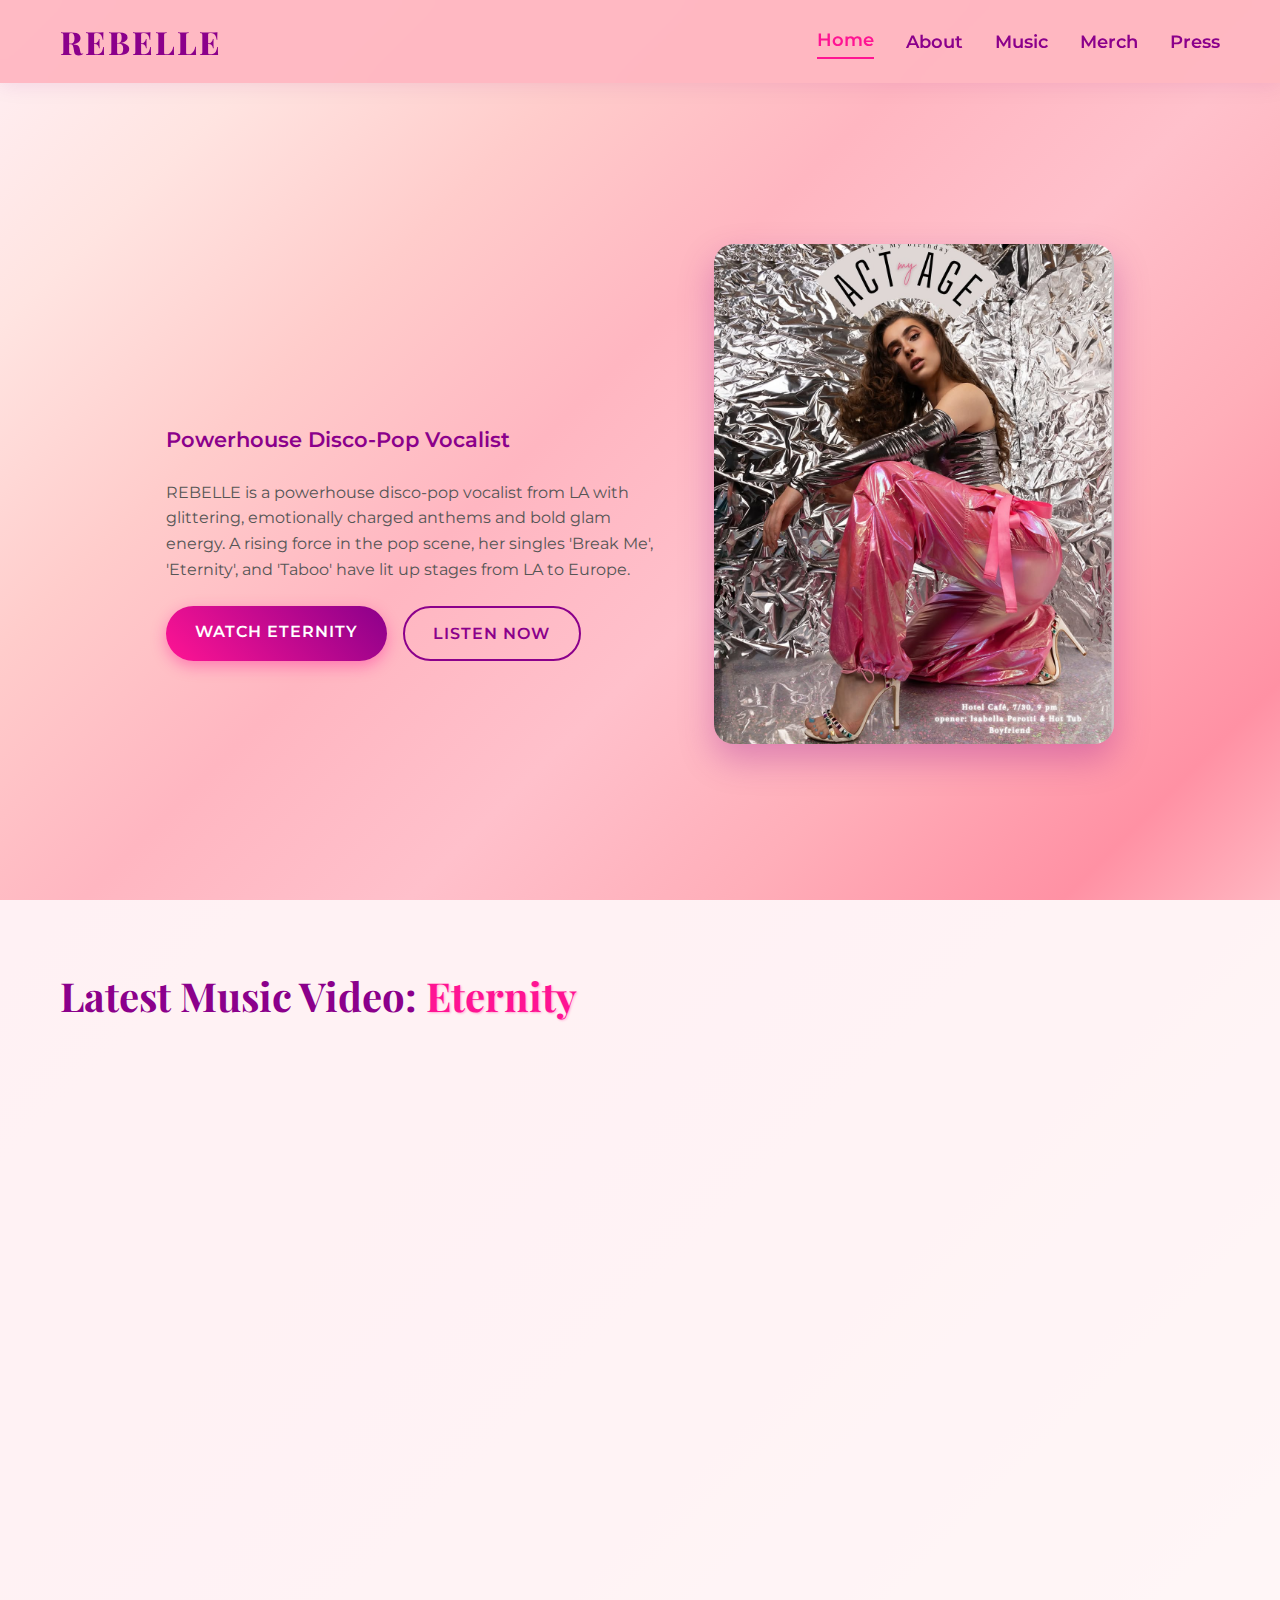
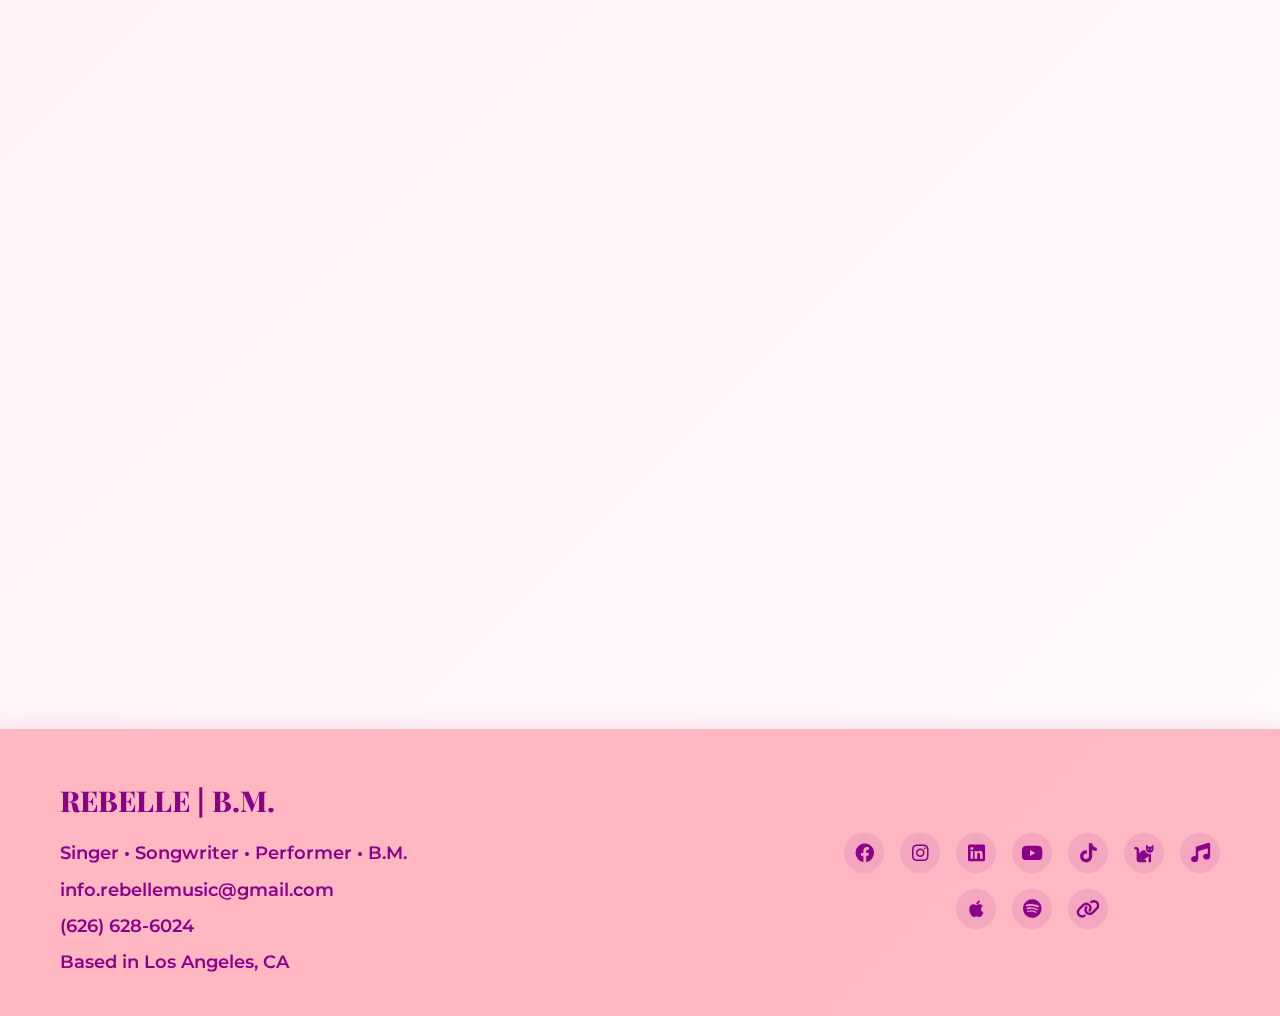
<file: index.html>
<!DOCTYPE html>
<html lang="en">
<head>
    <meta charset="UTF-8">
    <meta name="viewport" content="width=device-width, initial-scale=1.0">
    <title>REBELLE</title>
    <link rel="stylesheet" href="styles.css">
    <link href="https://fonts.googleapis.com/css2?family=Montserrat:wght@400;600;700;800&family=Playfair+Display:wght@400;700&display=swap" rel="stylesheet">
    <link rel="stylesheet" href="https://cdnjs.cloudflare.com/ajax/libs/font-awesome/6.0.0/css/all.min.css">
</head>
<body>
    <nav class="navbar">
        <div class="nav-container">
            <div class="nav-logo">
                <h1>REBELLE</h1>
            </div>
            <div class="nav-menu" id="nav-menu">
                <a href="index.html" class="nav-link active">Home</a>
                <a href="about.html" class="nav-link">About</a>
                <a href="music.html" class="nav-link">Music</a>
                <a href="merch.html" class="nav-link">Merch</a>
                <a href="press.html" class="nav-link">Press</a>
            </div>
            <div class="nav-toggle" id="nav-toggle">
                <span class="bar"></span>
                <span class="bar"></span>
                <span class="bar"></span>
            </div>
        </div>
    </nav>

    <main>
        <section class="hero">
            <div class="hero-container">
                <div class="hero-content">
                    <h1 class="hero-title">
                        <span class="typewriter-text" id="typewriter-text"></span>
                        <span class="typewriter-cursor"></span>
                    </h1>
                    <p class="hero-subtitle">Powerhouse Disco-Pop Vocalist</p>
                    <div class="hero-bio">
                        <p>REBELLE is a powerhouse disco-pop vocalist from LA with glittering, emotionally charged anthems and bold glam energy. A rising force in the pop scene, her singles 'Break Me', 'Eternity', and 'Taboo' have lit up stages from LA to Europe.</p>
                    </div>
                    <div class="hero-buttons">
                        <a href="#eternity-video" class="btn btn-primary">Watch Eternity</a>
                        <a href="music.html" class="btn btn-secondary">Listen Now</a>
                    </div>
                </div>
                <div class="hero-image-card">
                    <div class="image-card">
                        <img src="assets/rebelle.jpg" alt="REBELLE">
                    </div>
                </div>
            </div>
        </section>

        <section id="eternity-video" class="video-section">
            <div class="container">
                <h2>Latest Music Video: <span class="pink-text">Eternity</span></h2>
                <div class="video-container">
                    <iframe src="https://www.youtube.com/embed/XkzdAcKzI0I" frameborder="0" allowfullscreen></iframe>
                </div>
                <div class="video-credits">
                    <h3>Eternity Video Credits</h3>
                    <div class="credits-grid">
                        <div class="credits-section">
                            <h4>CAST</h4>
                            <p>Rebecca Posavec, Natasha Pineda, Diana Rosas, Cecilia Zhang</p>
                        </div>
                        <div class="credits-section">
                            <h4>CREW</h4>
                            <ul>
                                <li><strong>Director:</strong> Zenon Samuels</li>
                                <li><strong>Producers:</strong> Rebecca Posavec (Rebelle), Gualtiero Minelli (LUPO), Zenon Samuels</li>
                                <li><strong>Executive Producers:</strong> Rebecca Posavec, Gualtiero Minelli</li>
                                <li><strong>Cinematographer:</strong> Oliver Hales</li>
                                <li><strong>Stylist:</strong> Rebecca Posavec</li>
                                <li><strong>Assistant Stylists:</strong> Natasha Pineda, Diana Rosas, Cecilia Zhang</li>
                                <li><strong>Choreography:</strong> Rebecca Posavec, Natasha Pineda, Diana Rosas, Cecilia Zhang</li>
                                <li><strong>Photographer:</strong> Juan Fernando</li>
                                <li><strong>Premiere Date:</strong> 2024/03/13</li>
                            </ul>
                        </div>
                    </div>
                </div>
            </div>
        </section>
    </main>

    <footer class="footer">
        <div class="footer-content">
            <div class="footer-info">
                <h3>REBELLE | B.M.</h3>
                <p>Singer • Songwriter • Performer • B.M.</p>
                <p>info.rebellemusic@gmail.com</p>
                <p>(626) 628-6024</p>
                <p>Based in Los Angeles, CA</p>
            </div>
            <div class="footer-social">
                <a href="https://www.facebook.com/profile.php?id=100079553966899" target="_blank"><i class="fab fa-facebook"></i></a>
                <a href="https://www.instagram.com/rebelle_official_" target="_blank"><i class="fab fa-instagram"></i></a>
                <a href="https://www.linkedin.com/in/rebecca-posavec" target="_blank"><i class="fab fa-linkedin"></i></a>
                <a href="https://www.youtube.com/@Rebelle_official" target="_blank"><i class="fab fa-youtube"></i></a>
                <a href="https://www.tiktok.com/@rebelleofficial_" target="_blank"><i class="fab fa-tiktok"></i></a>
                <a href="https://thesocialcat.com/profile/rebellemusic" target="_blank"><i class="fas fa-cat"></i></a>
                <a href="https://api.soundsplore.com/app/1598/artist/1255" target="_blank"><i class="fas fa-music"></i></a>
                <a href="https://music.apple.com/us/artist/rebelle/1700253905" target="_blank"><i class="fab fa-apple"></i></a>
                <a href="https://open.spotify.com/artist/0zd05cxkyyEojQXvV1JFEA?si=Rptf9IfcQvmnMei1TCHs5Q" target="_blank"><i class="fab fa-spotify"></i></a>
                <a href="https://linktr.ee/rebelle_music" target="_blank"><i class="fas fa-link"></i></a>
            </div>
        </div>
    </footer>

    <script src="script.js"></script>
</body>
</html>
</file>
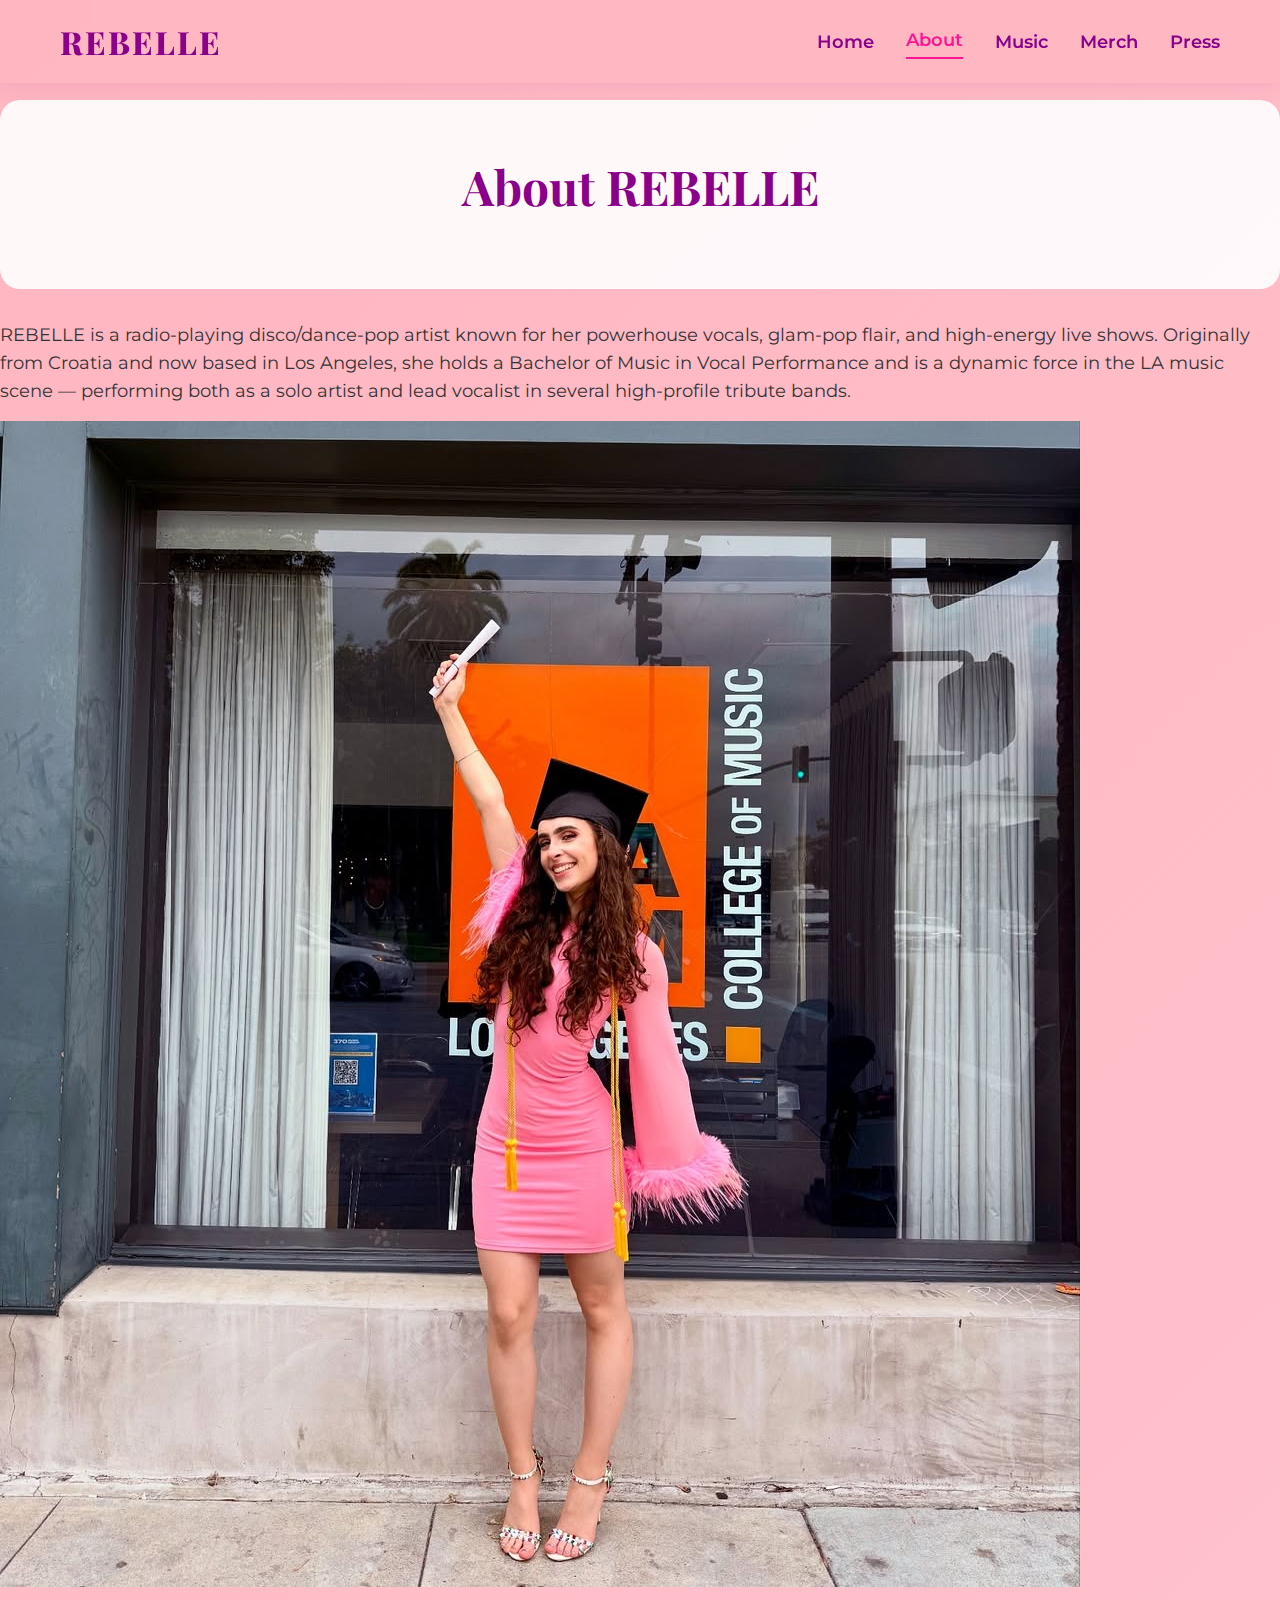
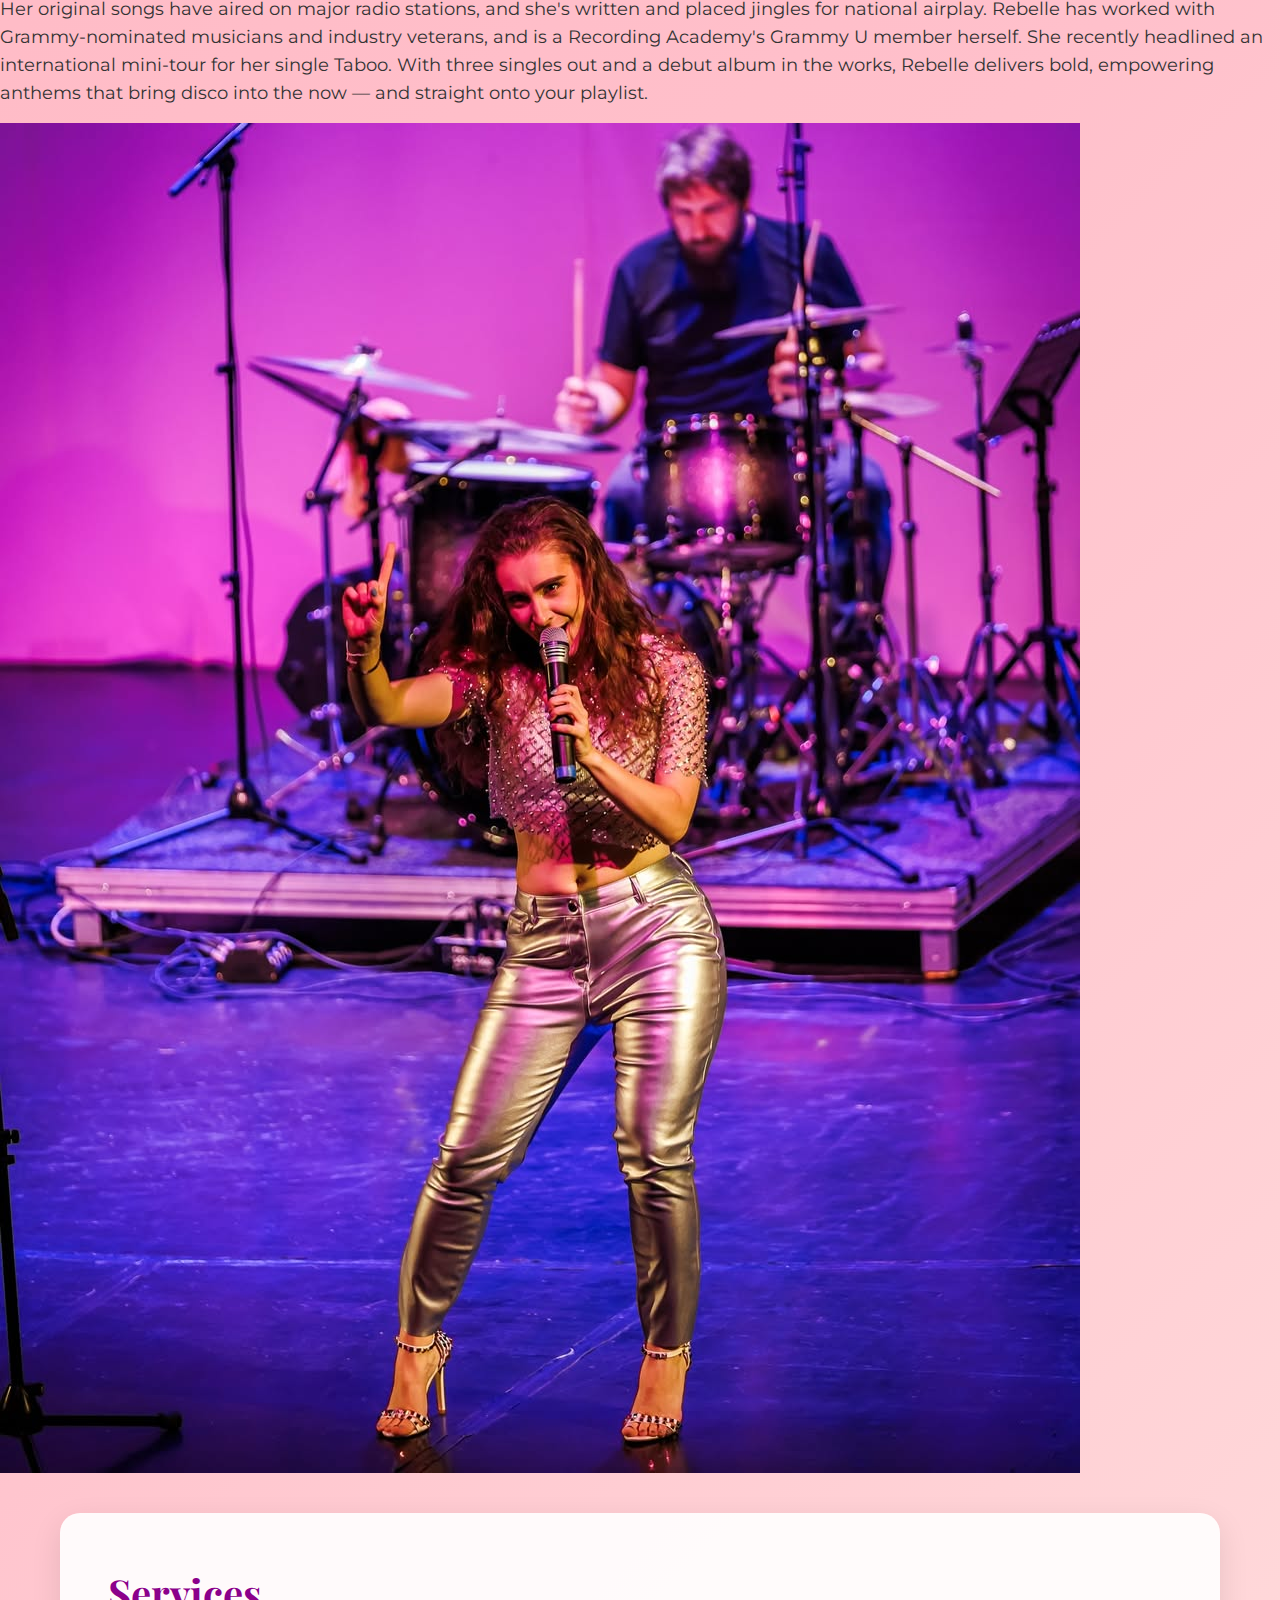
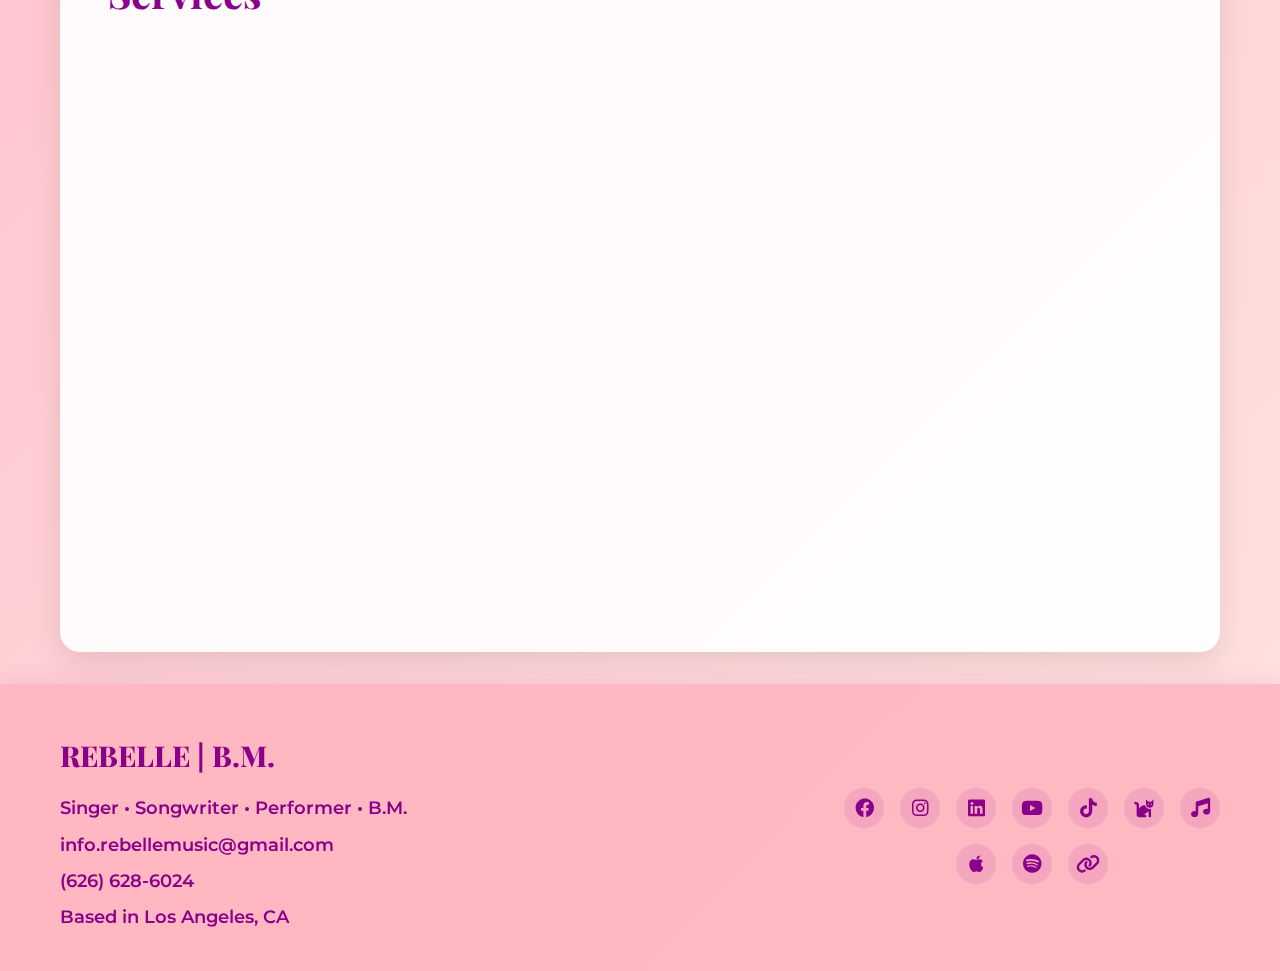
<file: about.html>
<!DOCTYPE html>
<html lang="en">
<head>
    <meta charset="UTF-8">
    <meta name="viewport" content="width=device-width, initial-scale=1.0">
    <title>REBELLE - About</title>
    <link rel="stylesheet" href="styles.css">
    <link href="https://fonts.googleapis.com/css2?family=Montserrat:wght@400;600;700;800&family=Playfair+Display:wght@400;700&display=swap" rel="stylesheet">
    <link rel="stylesheet" href="https://cdnjs.cloudflare.com/ajax/libs/font-awesome/6.0.0/css/all.min.css">
</head>
<body>
    <nav class="navbar">
        <div class="nav-container">
            <div class="nav-logo">
                <h1>REBELLE</h1>
            </div>
            <div class="nav-menu" id="nav-menu">
                <a href="index.html" class="nav-link">Home</a>
                <a href="about.html" class="nav-link active">About</a>
                <a href="music.html" class="nav-link">Music</a>
                <a href="merch.html" class="nav-link">Merch</a>
                <a href="press.html" class="nav-link">Press</a>
            </div>
            <div class="nav-toggle" id="nav-toggle">
                <span class="bar"></span>
                <span class="bar"></span>
                <span class="bar"></span>
            </div>
        </div>
    </nav>

    <main>
        <section class="about-hero">
            <div class="container">
                <h1>About REBELLE</h1>
            </div>
        </section>

            <section>
                <div class="about-card">
                    <div class="card-content">
                        <div class="card-text">
                            <p>REBELLE is a radio-playing disco/dance-pop artist known for her powerhouse vocals, glam-pop flair, and high-energy live shows. Originally from Croatia and now based in Los Angeles, she holds a Bachelor of Music in Vocal Performance and is a dynamic force in the LA music scene — performing both as a solo artist and lead vocalist in several high-profile tribute bands.</p>
                        </div>
                        <div class="card-image">
                            <img src="assets/about.jpg" alt="REBELLE graduate">
                        </div>
                    </div>
                </div>
                
                <div class="about-card">
                    <div class="card-content">
                        <div class="card-text">
                            <p>Her original songs have aired on major radio stations, and she's written and placed jingles for national airplay. Rebelle has worked with Grammy-nominated musicians and industry veterans, and is a Recording Academy's Grammy U member herself. She recently headlined an international mini-tour for her single Taboo. With three singles out and a debut album in the works, Rebelle delivers bold, empowering anthems that bring disco into the now — and straight onto your playlist.</p>
                        </div>
                        <div class="card-image">
                            <img src="assets/about1.jpg" alt="REBELLE performing">
                        </div>
                    </div>
                </div>
            </section>

        <section class="about-content">
            <div class="container">
                <div class="services">
                    <h2>Services</h2>
                    <div class="services-grid">
                        <div class="service-item">
                            <h3>Live Performance Booking</h3>
                            <ul>
                                <li>Solo artist shows and performances</li>
                                <li>Booking for tribute band performances (e.g., Johnny Cash tribute)</li>
                                <li>Private events, parties, corporate gigs, and festivals</li>
                            </ul>
                        </div>
                        <div class="service-item">
                            <h3>Songwriting & Composition</h3>
                            <ul>
                                <li>Custom music for artist, commercials, films, or short films</li>
                                <li>Co-writing collaborations</li>
                                <li>Jingle and commercial music writing</li>
                                <li>Demo vocal recordings for songwriters or producers</li>
                            </ul>
                        </div>
                        <div class="service-item">
                            <h3>Session Vocals</h3>
                            <ul>
                                <li>Classical, pop, commercial, background vocals</li>
                                <li>Studio session singing for recordings, jingles, commercials, films, and TV</li>
                                <li>Remote/session work with producers and songwriters</li>
                            </ul>
                        </div>
                        <div class="service-item">
                            <h3>Vocal Coaching / Singing Lessons</h3>
                        </div>
                        <div class="service-item">
                            <h3>Music Licensing & Sync</h3>
                        </div>
                        <div class="service-item">
                            <h3>Brand Partnerships</h3>
                        </div>
                    </div>
                </div>
            </div>
        </section>
    </main>

    <footer class="footer">
        <div class="footer-content">
            <div class="footer-info">
                <h3>REBELLE | B.M.</h3>
                <p>Singer • Songwriter • Performer • B.M.</p>
                <p>info.rebellemusic@gmail.com</p>
                <p>(626) 628-6024</p>
                <p>Based in Los Angeles, CA</p>
            </div>
            <div class="footer-social">
                <a href="https://www.facebook.com/profile.php?id=100079553966899" target="_blank"><i class="fab fa-facebook"></i></a>
                <a href="https://www.instagram.com/rebelle_official_" target="_blank"><i class="fab fa-instagram"></i></a>
                <a href="https://www.linkedin.com/in/rebecca-posavec" target="_blank"><i class="fab fa-linkedin"></i></a>
                <a href="https://www.youtube.com/@Rebelle_official" target="_blank"><i class="fab fa-youtube"></i></a>
                <a href="https://www.tiktok.com/@rebelleofficial_" target="_blank"><i class="fab fa-tiktok"></i></a>
                <a href="https://thesocialcat.com/profile/rebellemusic" target="_blank"><i class="fas fa-cat"></i></a>
                <a href="https://api.soundsplore.com/app/1598/artist/1255" target="_blank"><i class="fas fa-music"></i></a>
                <a href="https://music.apple.com/us/artist/rebelle/1700253905" target="_blank"><i class="fab fa-apple"></i></a>
                <a href="https://open.spotify.com/artist/0zd05cxkyyEojQXvV1JFEA?si=Rptf9IfcQvmnMei1TCHs5Q" target="_blank"><i class="fab fa-spotify"></i></a>
                <a href="https://linktr.ee/rebelle_music" target="_blank"><i class="fas fa-link"></i></a>
            </div>
        </div>
    </footer>

    <script src="script.js"></script>
</body>
</html>
</file>
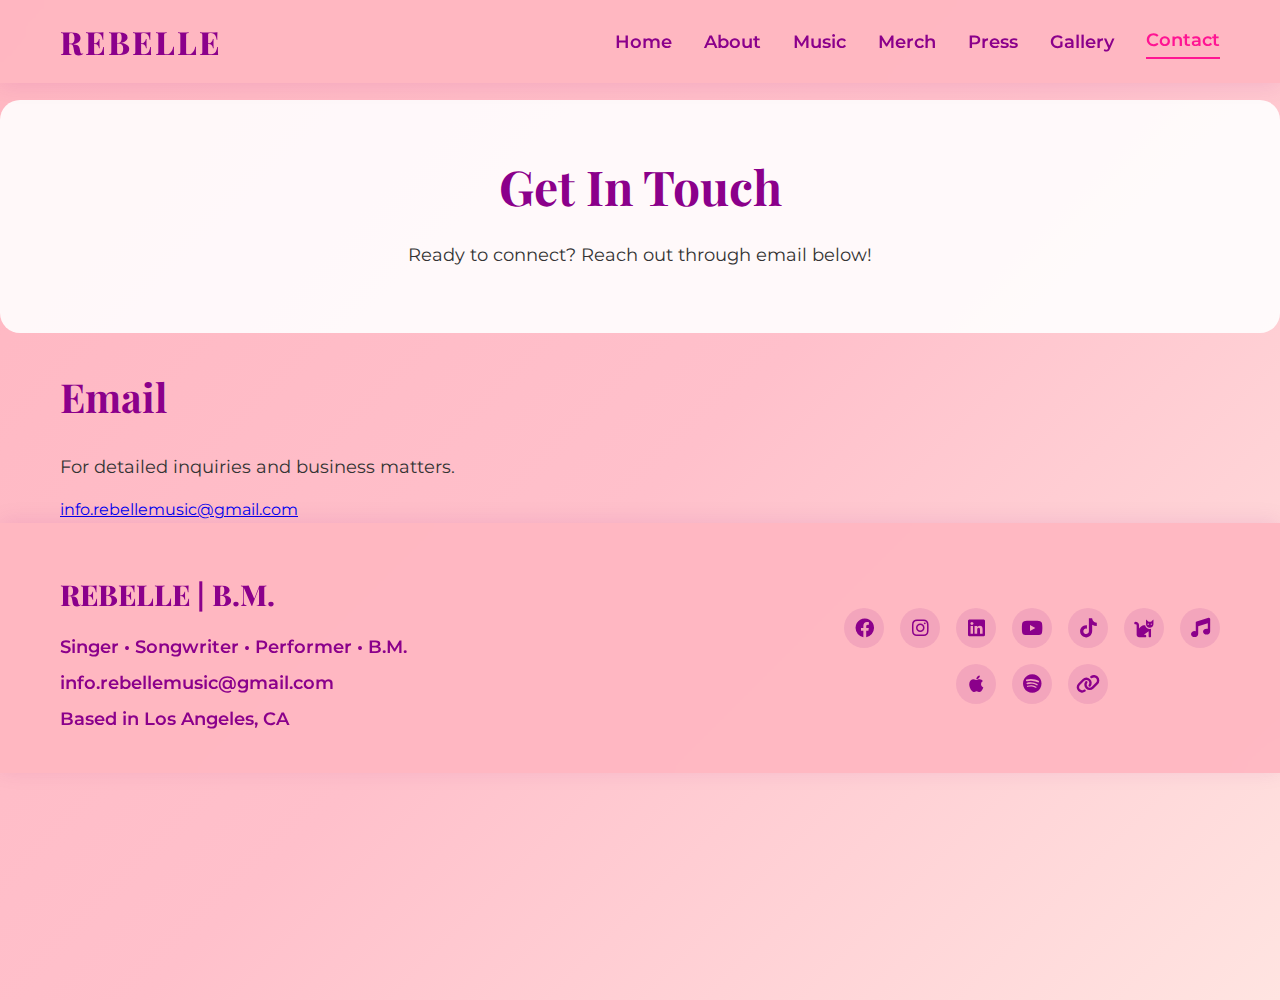
<file: contact.html>
<!DOCTYPE html>
<html lang="en">
<head>
    <meta charset="UTF-8">
    <meta name="viewport" content="width=device-width, initial-scale=1.0">
    <title>Contact - REBELLE</title>
    <link rel="stylesheet" href="styles.css">
    <link href="https://fonts.googleapis.com/css2?family=Montserrat:wght@400;600;700;800&family=Playfair+Display:wght@400;700&display=swap" rel="stylesheet">
    <link rel="stylesheet" href="https://cdnjs.cloudflare.com/ajax/libs/font-awesome/6.0.0/css/all.min.css">
</head>
<body>
    <nav class="navbar">
        <div class="nav-container">
            <div class="nav-logo">
                <h1>REBELLE</h1>
            </div>
            <div class="nav-menu" id="nav-menu">
                <a href="index.html" class="nav-link">Home</a>
                <a href="about.html" class="nav-link">About</a>
                <a href="music.html" class="nav-link">Music</a>
                <a href="merch.html" class="nav-link">Merch</a>
                <a href="press.html" class="nav-link">Press</a>
                <a href="gallery.html" class="nav-link">Gallery</a>
                <a href="contact.html" class="nav-link active">Contact</a>
            </div>
            <div class="nav-toggle" id="nav-toggle">
                <span class="bar"></span>
                <span class="bar"></span>
                <span class="bar"></span>
            </div>
        </div>
    </nav>

    <main>
        <section class="contact-hero">
            <div class="container">
                <h1>Get In Touch</h1>
                <p>Ready to connect? Reach out through email below!</p>
            </div>
        </section>

        <section class="contact-section">
            <div class="container">
                <div class="contact-info-centered">
                    <h2>Email</h2>
                    <p>For detailed inquiries and business matters.</p>
                    <div class="email-contact">
                        <a href="https://mail.google.com/mail/?view=cm&fs=1&to=info.rebellemusic@gmail.com&su=Inquiry&body=Hi%20Rebelle,%0A%0AI'm%20interested%20in%20your%20services%20and%20would%20like%20to%20know%20more%20about:" target="_blank" class="email-link">
                            info.rebellemusic@gmail.com
                        </a>
                    </div>
                </div>
            </div>
        </section>
    </main>

    <footer class="footer">
        <div class="footer-content">
            <div class="footer-info">
                <h3>REBELLE | B.M.</h3>
                <p>Singer • Songwriter • Performer • B.M.</p>
                <p>info.rebellemusic@gmail.com</p>
                <p>Based in Los Angeles, CA</p>
            </div>
            <div class="footer-social">
                <a href="https://www.facebook.com/profile.php?id=100079553966899" target="_blank"><i class="fab fa-facebook"></i></a>
                <a href="https://www.instagram.com/rebelle_official_" target="_blank"><i class="fab fa-instagram"></i></a>
                <a href="https://www.linkedin.com/in/rebecca-posavec" target="_blank"><i class="fab fa-linkedin"></i></a>
                <a href="https://www.youtube.com/@Rebelle_official" target="_blank"><i class="fab fa-youtube"></i></a>
                <a href="https://www.tiktok.com/@rebelleofficial_" target="_blank"><i class="fab fa-tiktok"></i></a>
                <a href="https://thesocialcat.com/profile/rebellemusic" target="_blank"><i class="fas fa-cat"></i></a>
                <a href="https://api.soundsplore.com/app/1598/artist/1255" target="_blank"><i class="fas fa-music"></i></a>
                <a href="https://music.apple.com/us/artist/rebelle/1700253905" target="_blank"><i class="fab fa-apple"></i></a>
                <a href="https://open.spotify.com/artist/0zd05cxkyyEojQXvV1JFEA?si=Rptf9IfcQvmnMei1TCHs5Q" target="_blank"><i class="fab fa-spotify"></i></a>
                <a href="https://linktr.ee/rebelle_music" target="_blank"><i class="fas fa-link"></i></a>
            </div>
        </div>
    </footer>

    <script src="script.js"></script>
</body>
</html>
</file>
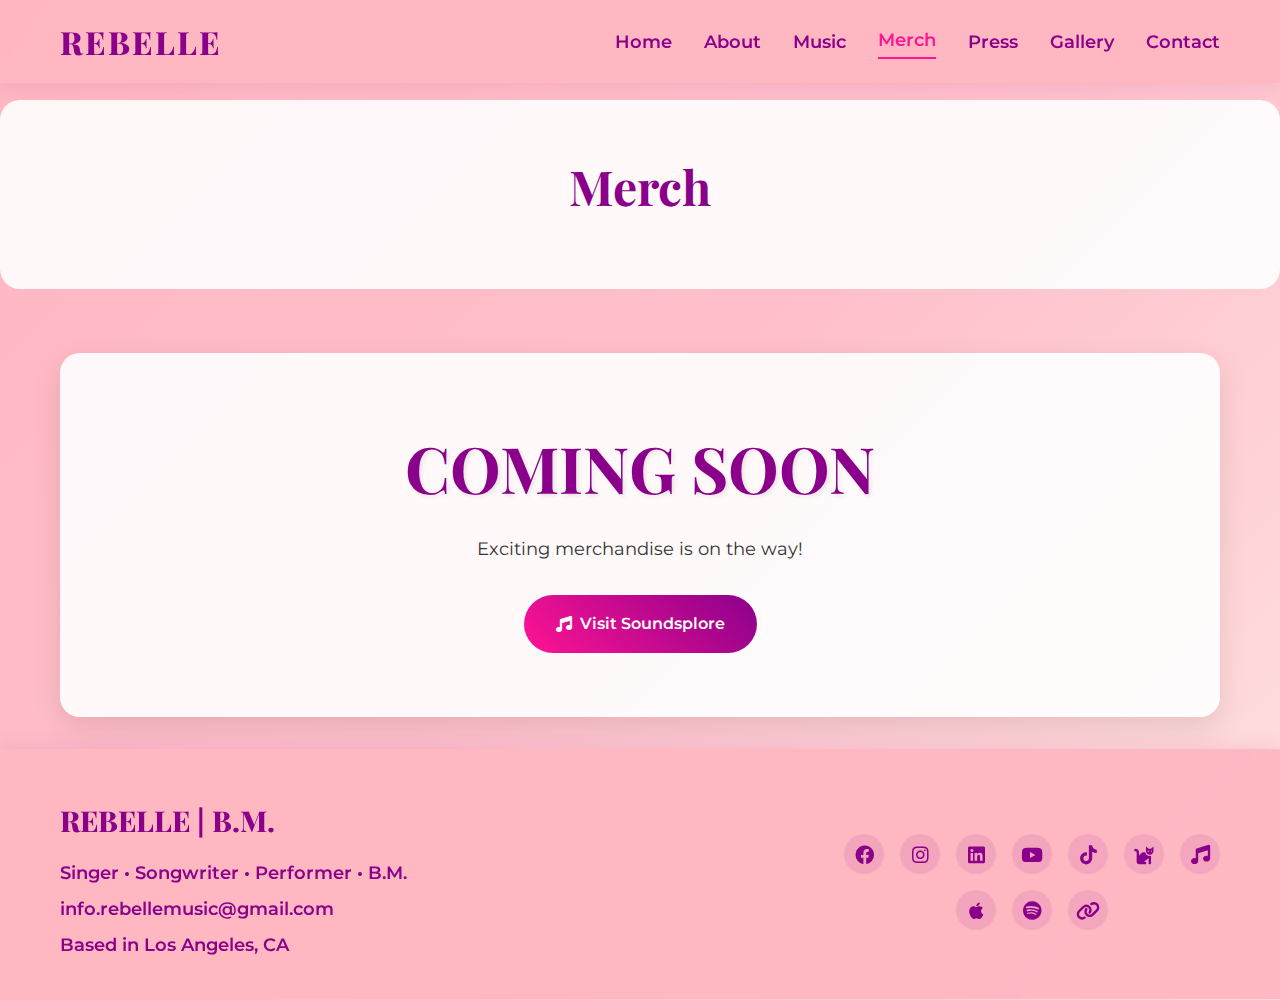
<file: merch.html>
<!DOCTYPE html>
<html lang="en">
<head>
    <meta charset="UTF-8">
    <meta name="viewport" content="width=device-width, initial-scale=1.0">
    <title>REBELLE - Merch</title>
    <link rel="stylesheet" href="styles.css">
    <link href="https://fonts.googleapis.com/css2?family=Montserrat:wght@400;600;700;800&family=Playfair+Display:wght@400;700&display=swap" rel="stylesheet">
    <link rel="stylesheet" href="https://cdnjs.cloudflare.com/ajax/libs/font-awesome/6.0.0/css/all.min.css">
</head>
<body>
    <nav class="navbar">
        <div class="nav-container">
            <div class="nav-logo">
                <h1>REBELLE</h1>
            </div>
            <div class="nav-menu" id="nav-menu">
                <a href="index.html" class="nav-link">Home</a>
                <a href="about.html" class="nav-link">About</a>
                <a href="music.html" class="nav-link">Music</a>
                <a href="merch.html" class="nav-link active">Merch</a>
                <a href="press.html" class="nav-link">Press</a>
                <a href="gallery.html" class="nav-link">Gallery</a>
                <a href="contact.html" class="nav-link">Contact</a>
            </div>
            <div class="nav-toggle" id="nav-toggle">
                <span class="bar"></span>
                <span class="bar"></span>
                <span class="bar"></span>
            </div>
        </div>
    </nav>

    <main>
        <section class="merch-hero">
            <div class="container">
                <h1>Merch</h1>
            </div>
        </section>

        <section class="merch-content">
            <div class="container">
                <div class="coming-soon">
                    <h2>COMING SOON</h2>
                    <p>Exciting merchandise is on the way!</p>
                    <div class="soundsplore-link">
                        <a href="https://api.soundsplore.com/app/1598/artist/1255" target="_blank" class="soundsplore-btn">
                            <i class="fas fa-music"></i>
                            Visit Soundsplore
                        </a>
                    </div>
                </div>
            </div>
        </section>
    </main>

    <footer class="footer">
        <div class="footer-content">
            <div class="footer-info">
                <h3>REBELLE | B.M.</h3>
                <p>Singer • Songwriter • Performer • B.M.</p>
                <p>info.rebellemusic@gmail.com</p>
                <p>Based in Los Angeles, CA</p>
            </div>
            <div class="footer-social">
                <a href="https://www.facebook.com/profile.php?id=100079553966899" target="_blank"><i class="fab fa-facebook"></i></a>
                <a href="https://www.instagram.com/rebelle_official_" target="_blank"><i class="fab fa-instagram"></i></a>
                <a href="https://www.linkedin.com/in/rebecca-posavec" target="_blank"><i class="fab fa-linkedin"></i></a>
                <a href="https://www.youtube.com/@Rebelle_official" target="_blank"><i class="fab fa-youtube"></i></a>
                <a href="https://www.tiktok.com/@rebelleofficial_" target="_blank"><i class="fab fa-tiktok"></i></a>
                <a href="https://thesocialcat.com/profile/rebellemusic" target="_blank"><i class="fas fa-cat"></i></a>
                <a href="https://api.soundsplore.com/app/1598/artist/1255" target="_blank"><i class="fas fa-music"></i></a>
                <a href="https://music.apple.com/us/artist/rebelle/1700253905" target="_blank"><i class="fab fa-apple"></i></a>
                <a href="https://open.spotify.com/artist/0zd05cxkyyEojQXvV1JFEA?si=Rptf9IfcQvmnMei1TCHs5Q" target="_blank"><i class="fab fa-spotify"></i></a>
                <a href="https://linktr.ee/rebelle_music" target="_blank"><i class="fas fa-link"></i></a>
            </div>
        </div>
    </footer>

    <script src="script.js"></script>
</body>
</html>
</file>
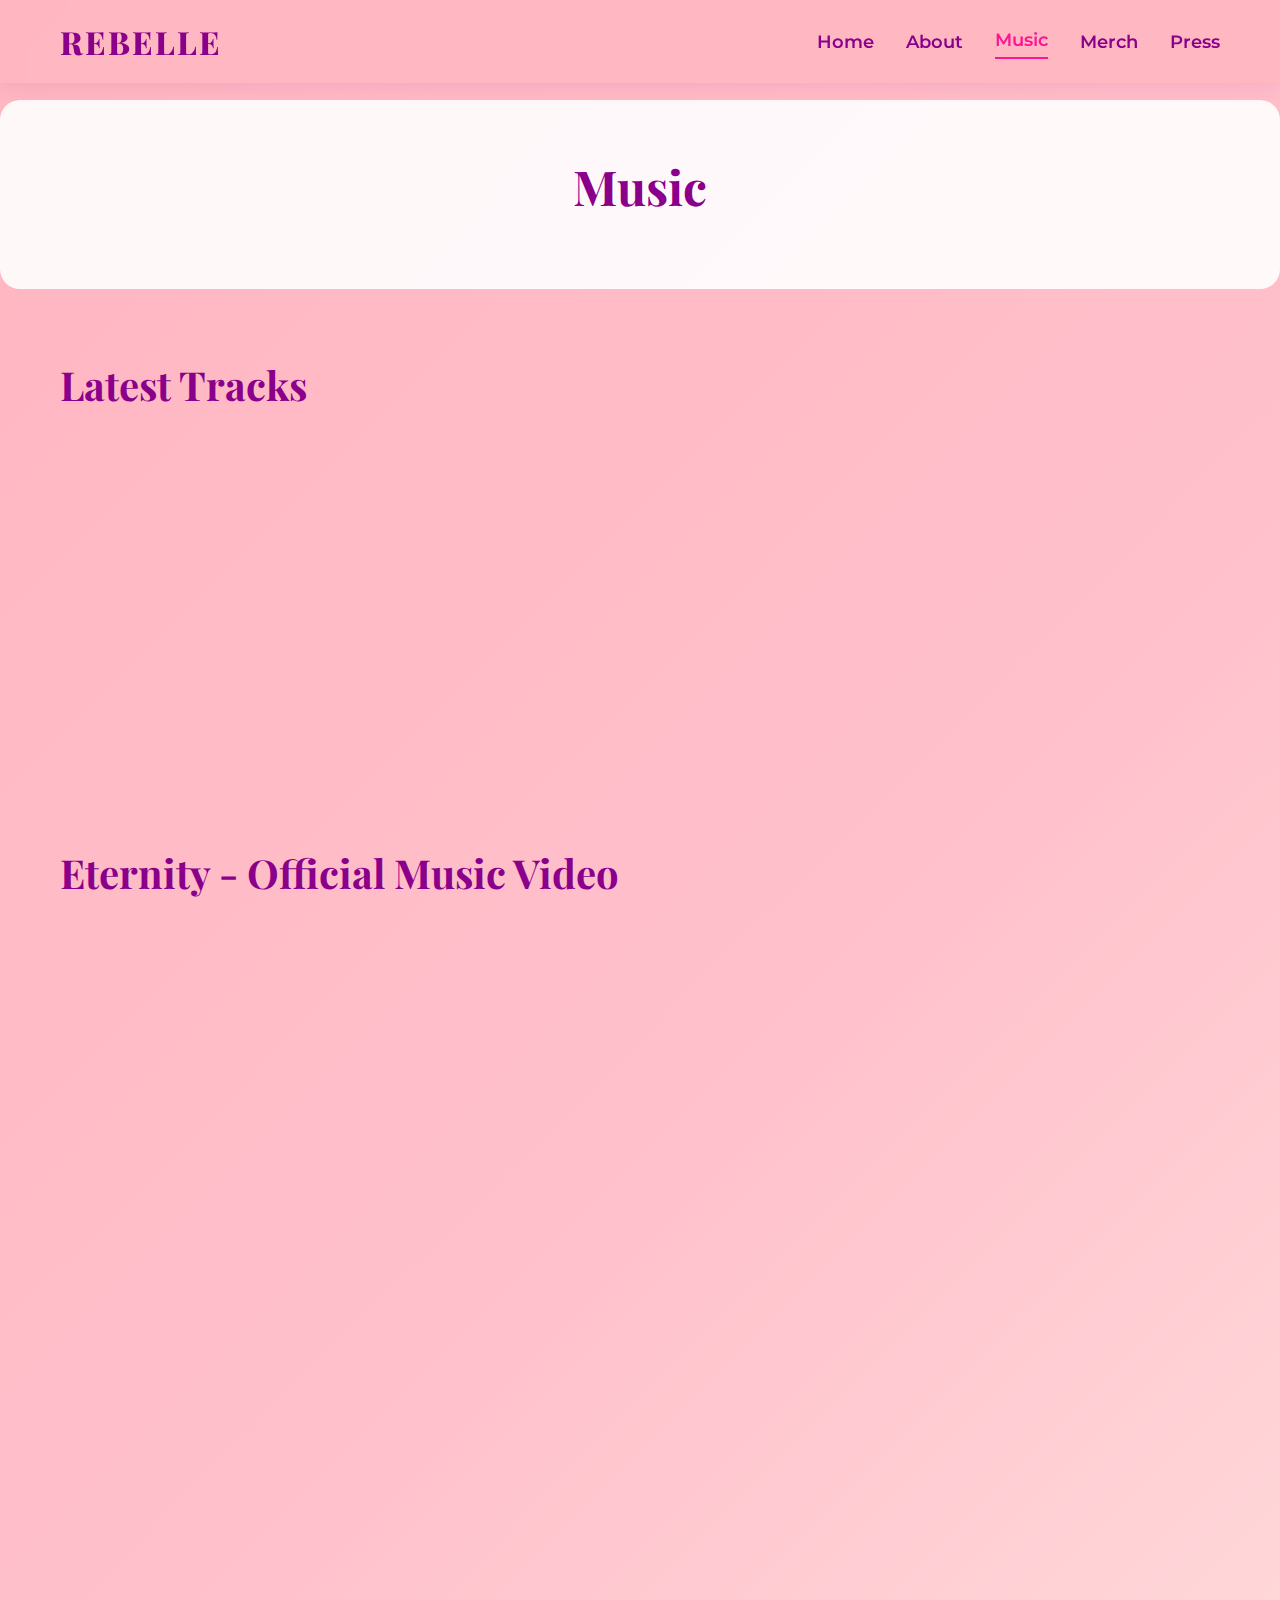
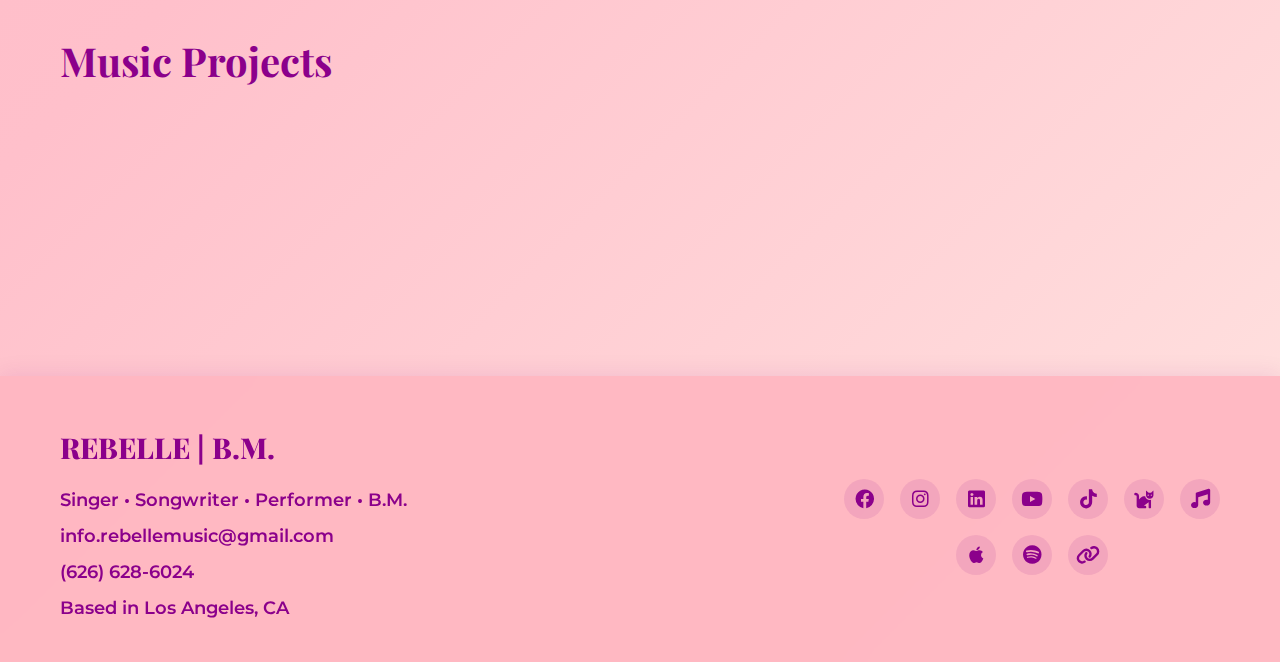
<file: music.html>
<!DOCTYPE html>
<html lang="en">
<head>
    <meta charset="UTF-8">
    <meta name="viewport" content="width=device-width, initial-scale=1.0">
    <title>REBELLE - Music</title>
    <link rel="stylesheet" href="styles.css">
    <link href="https://fonts.googleapis.com/css2?family=Montserrat:wght@400;600;700;800&family=Playfair+Display:wght@400;700&display=swap" rel="stylesheet">
    <link rel="stylesheet" href="https://cdnjs.cloudflare.com/ajax/libs/font-awesome/6.0.0/css/all.min.css">
</head>
<body>
    <nav class="navbar">
        <div class="nav-container">
            <div class="nav-logo">
                <h1>REBELLE</h1>
            </div>
            <div class="nav-menu" id="nav-menu">
                <a href="index.html" class="nav-link">Home</a>
                <a href="about.html" class="nav-link">About</a>
                <a href="music.html" class="nav-link active">Music</a>
                <a href="merch.html" class="nav-link">Merch</a>
                <a href="press.html" class="nav-link">Press</a>
            </div>
            <div class="nav-toggle" id="nav-toggle">
                <span class="bar"></span>
                <span class="bar"></span>
                <span class="bar"></span>
            </div>
        </div>
    </nav>

    <main>
        <section class="music-hero">
            <div class="container">
                <h1>Music</h1>
            </div>
        </section>

        <section class="music-content">
            <div class="container">
                <div class="spotify-tracks">
                    <h2>Latest Tracks</h2>
                    <div class="tracks-grid">
                        <iframe src="https://open.spotify.com/embed/track/24RmZgniVAxzsEW8hcUCJj" width="100%" height="352" frameborder="0" allowtransparency="true" allow="encrypted-media"></iframe>
                        <iframe src="https://open.spotify.com/embed/track/6IJVWZcIu3xKahPctqJQpp" width="100%" height="352" frameborder="0" allowtransparency="true" allow="encrypted-media"></iframe>
                        <iframe src="https://open.spotify.com/embed/track/0Df2IbMkK52WbUr2GXqm1r" width="100%" height="352" frameborder="0" allowtransparency="true" allow="encrypted-media"></iframe>
                    </div>
                </div>

                <div class="music-video">
                    <h2>Eternity - Official Music Video</h2>
                    <div class="video-container">
                        <iframe src="https://www.youtube.com/embed/XkzdAcKzI0I" frameborder="0" allowfullscreen></iframe>
                    </div>
                </div>

                <div class="music-projects">
                    <h2>Music Projects</h2>
                    <div class="projects-list">
                        <div class="project-item">
                            <h3>Sync Placement</h3>
                            <p>"Don't Lie to Me" for short film "Almost Famous"</p>
                        </div>
                        <div class="project-item">
                            <h3>Co-songwriter</h3>
                            <p>LUPO's "TWNMAR" and "FullMetal"</p>
                        </div>
                        <div class="project-item">
                            <h3>Jingle Placements</h3>
                            <p>Wrote and placed jingles on the Croatian regional radio station, Radio 1</p>
                        </div>
                    </div>
                </div>
            </div>
        </section>
    </main>

    <footer class="footer">
        <div class="footer-content">
            <div class="footer-info">
                <h3>REBELLE | B.M.</h3>
                <p>Singer • Songwriter • Performer • B.M.</p>
                <p>info.rebellemusic@gmail.com</p>
                <p>(626) 628-6024</p>
                <p>Based in Los Angeles, CA</p>
            </div>
            <div class="footer-social">
                <a href="https://www.facebook.com/profile.php?id=100079553966899" target="_blank"><i class="fab fa-facebook"></i></a>
                <a href="https://www.instagram.com/rebelle_official_" target="_blank"><i class="fab fa-instagram"></i></a>
                <a href="https://www.linkedin.com/in/rebecca-posavec" target="_blank"><i class="fab fa-linkedin"></i></a>
                <a href="https://www.youtube.com/@Rebelle_official" target="_blank"><i class="fab fa-youtube"></i></a>
                <a href="https://www.tiktok.com/@rebelleofficial_" target="_blank"><i class="fab fa-tiktok"></i></a>
                <a href="https://thesocialcat.com/profile/rebellemusic" target="_blank"><i class="fas fa-cat"></i></a>
                <a href="https://api.soundsplore.com/app/1598/artist/1255" target="_blank"><i class="fas fa-music"></i></a>
                <a href="https://music.apple.com/us/artist/rebelle/1700253905" target="_blank"><i class="fab fa-apple"></i></a>
                <a href="https://open.spotify.com/artist/0zd05cxkyyEojQXvV1JFEA?si=Rptf9IfcQvmnMei1TCHs5Q" target="_blank"><i class="fab fa-spotify"></i></a>
                <a href="https://linktr.ee/rebelle_music" target="_blank"><i class="fas fa-link"></i></a>
            </div>
        </div>
    </footer>

    <script src="script.js"></script>
</body>
</html>
</file>
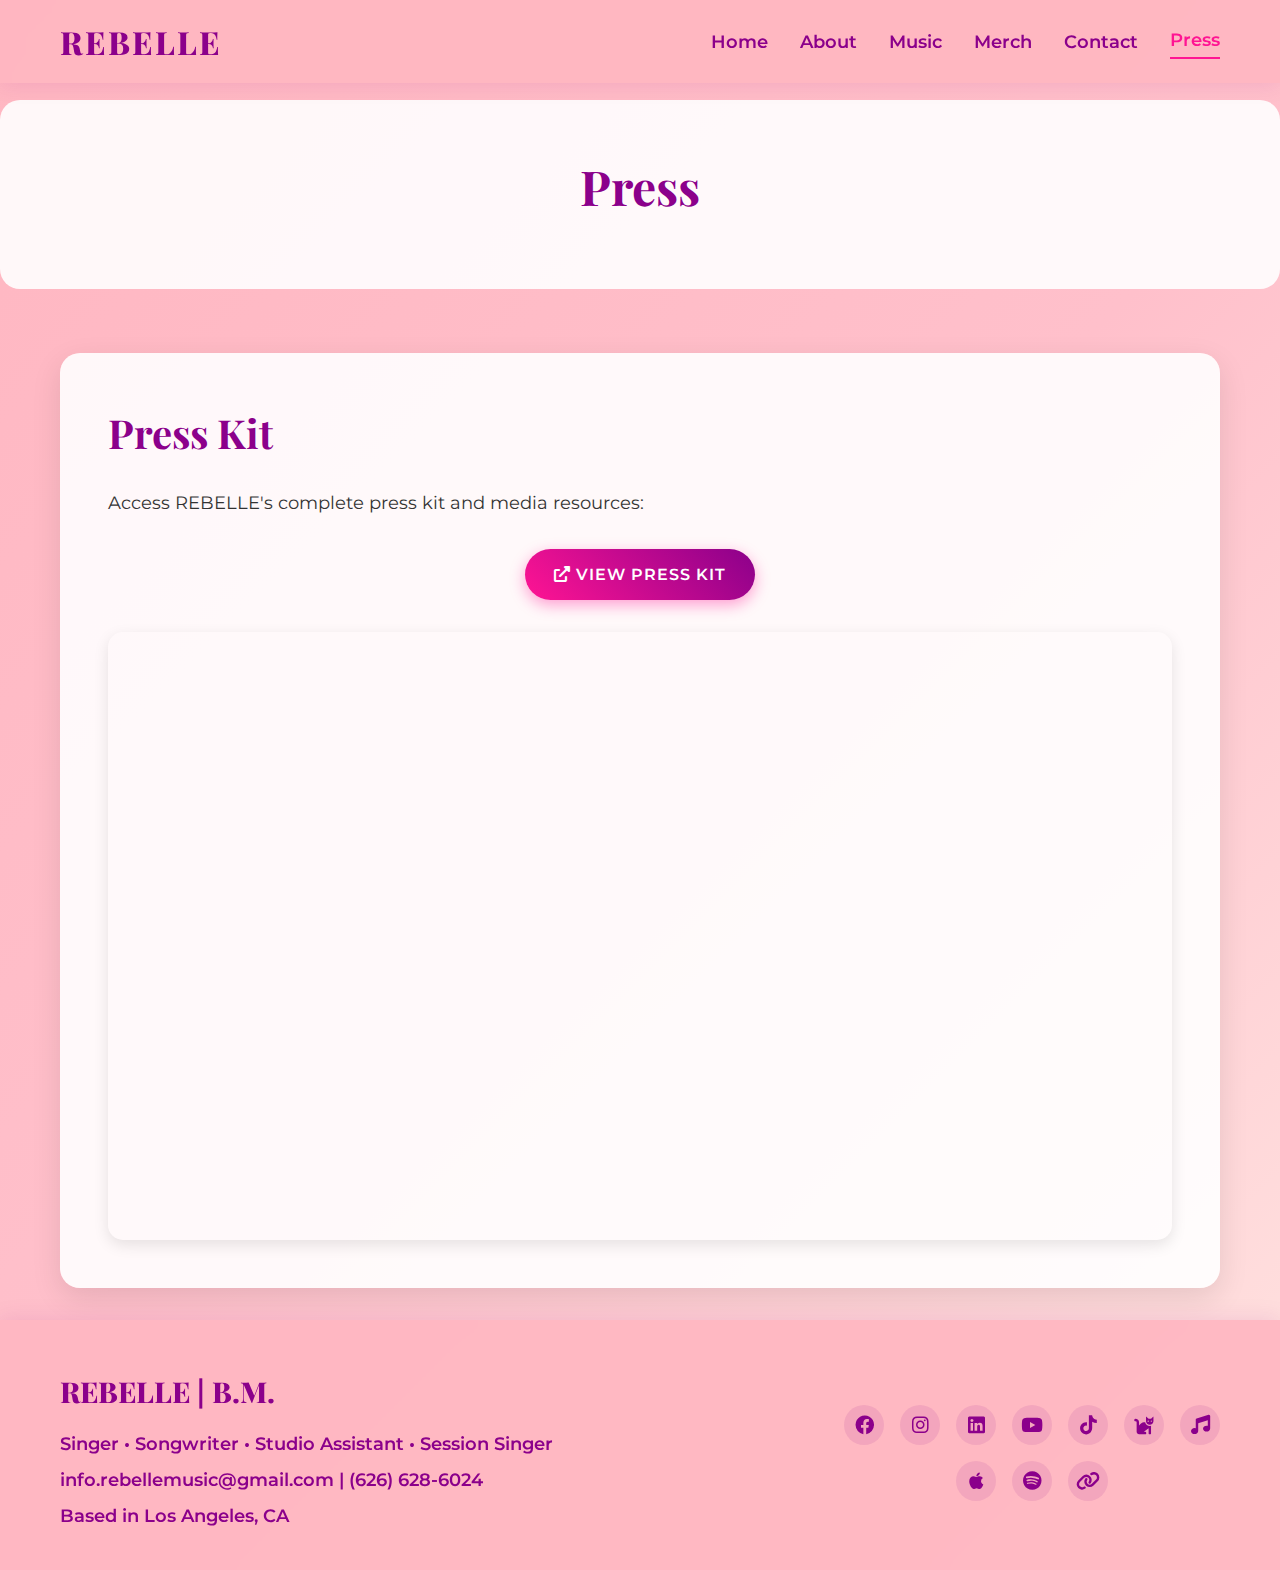
<file: press.html>
<!DOCTYPE html>
<html lang="en">
<head>
    <meta charset="UTF-8">
    <meta name="viewport" content="width=device-width, initial-scale=1.0">
    <title>REBELLE - Press</title>
    <link rel="stylesheet" href="styles.css">
    <link href="https://fonts.googleapis.com/css2?family=Montserrat:wght@400;600;700;800&family=Playfair+Display:wght@400;700&display=swap" rel="stylesheet">
    <link rel="stylesheet" href="https://cdnjs.cloudflare.com/ajax/libs/font-awesome/6.0.0/css/all.min.css">
</head>
<body>
    <nav class="navbar">
        <div class="nav-container">
            <div class="nav-logo">
                <h1>REBELLE</h1>
            </div>
            <div class="nav-menu" id="nav-menu">
                <a href="index.html" class="nav-link">Home</a>
                <a href="about.html" class="nav-link">About</a>
                <a href="music.html" class="nav-link">Music</a>
                <a href="merch.html" class="nav-link">Merch</a>
                <a href="contact.html" class="nav-link">Contact</a>
                <a href="press.html" class="nav-link active">Press</a>
            </div>
            <div class="nav-toggle" id="nav-toggle">
                <span class="bar"></span>
                <span class="bar"></span>
                <span class="bar"></span>
            </div>
        </div>
    </nav>

    <main>
        <section class="press-hero">
            <div class="container">
                <h1>Press</h1>
            </div>
        </section>

        <section class="press-content">
            <div class="container">
                <div class="press-kit">
                    <h2>Press Kit</h2>
                    <p>Access REBELLE's complete press kit and media resources:</p>
                    <div class="press-link">
                        <a href="https://url.rw/rebelle" target="_blank" class="btn btn-primary">
                            <i class="fas fa-external-link-alt"></i>
                            View Press Kit
                        </a>
                    </div>
                    <div class="press-embed">
                        <iframe src="https://url.rw/rebelle" width="100%" height="600" frameborder="0"></iframe>
                    </div>
                </div>
            </div>
        </section>
    </main>

    <footer class="footer">
        <div class="footer-content">
            <div class="footer-info">
                <h3>REBELLE | B.M.</h3>
                <p>Singer • Songwriter • Studio Assistant • Session Singer</p>
                <p>info.rebellemusic@gmail.com | (626) 628-6024</p>
                <p>Based in Los Angeles, CA</p>
            </div>
            <div class="footer-social">
                <a href="https://www.facebook.com/profile.php?id=100079553966899" target="_blank"><i class="fab fa-facebook"></i></a>
                <a href="https://www.instagram.com/rebelle_official_" target="_blank"><i class="fab fa-instagram"></i></a>
                <a href="https://www.linkedin.com/in/rebecca-posavec" target="_blank"><i class="fab fa-linkedin"></i></a>
                <a href="https://www.youtube.com/@Rebelle_official" target="_blank"><i class="fab fa-youtube"></i></a>
                <a href="https://www.tiktok.com/@rebelleofficial_" target="_blank"><i class="fab fa-tiktok"></i></a>
                <a href="https://thesocialcat.com/profile/rebellemusic" target="_blank"><i class="fas fa-cat"></i></a>
                <a href="https://api.soundsplore.com/app/1598/artist/1255" target="_blank"><i class="fas fa-music"></i></a>
                <a href="https://music.apple.com/us/artist/rebelle/1700253905" target="_blank"><i class="fab fa-apple"></i></a>
                <a href="https://open.spotify.com/artist/0zd05cxkyyEojQXvV1JFEA?si=Rptf9IfcQvmnMei1TCHs5Q" target="_blank"><i class="fab fa-spotify"></i></a>
                <a href="https://linktr.ee/rebelle_music" target="_blank"><i class="fas fa-link"></i></a>
            </div>
        </div>
    </footer>

    <script src="script.js"></script>
</body>
</html>
</file>
<file: styles.css>
/* Reset and Base Styles */
* {
    margin: 0;
    padding: 0;
    box-sizing: border-box;
}

body {
    font-family: 'Montserrat', sans-serif;
    line-height: 1.6;
    color: #333;
    background: linear-gradient(135deg, #FFB6C1 0%, #FFC0CB 50%, #FFE4E1 100%);
    min-height: 100vh;
}

.container {
    max-width: 1200px;
    margin: 0 auto;
    padding: 0 20px;
}

/* Typography */
h1, h2, h3 {
    font-family: 'Playfair Display', serif;
    font-weight: 700;
    color: #8B008B;
}

h1 {
    font-size: 3rem;
    margin-bottom: 1rem;
}

h2 {
    font-size: 2.5rem;
    margin-bottom: 1.5rem;
}

h3 {
    font-size: 1.8rem;
    margin-bottom: 1rem;
}

p {
    margin-bottom: 1rem;
    font-size: 1.1rem;
}

/* Navigation */
.navbar {
    background: rgba(255, 182, 193, 0.95);
    backdrop-filter: blur(10px);
    position: fixed;
    top: 0;
    width: 100%;
    z-index: 1000;
    padding: 1rem 0;
    box-shadow: 0 2px 20px rgba(139, 0, 139, 0.1);
}

.nav-container {
    max-width: 1200px;
    margin: 0 auto;
    padding: 0 20px;
    display: flex;
    justify-content: space-between;
    align-items: center;
}

.nav-logo h1 {
    font-size: 2rem;
    color: #8B008B;
    margin: 0;
    font-weight: 800;
    letter-spacing: 2px;
}

.nav-menu {
    display: flex;
    gap: 2rem;
}

.nav-link {
    text-decoration: none;
    color: #8B008B;
    font-weight: 600;
    font-size: 1.1rem;
    transition: all 0.3s ease;
    position: relative;
}

.nav-link:hover,
.nav-link.active {
    color: #FF1493;
    transform: translateY(-2px);
}

.nav-link::after {
    content: '';
    position: absolute;
    bottom: -5px;
    left: 0;
    width: 0;
    height: 2px;
    background: #FF1493;
    transition: width 0.3s ease;
}

.nav-link:hover::after,
.nav-link.active::after {
    width: 100%;
}

.nav-toggle {
    display: none;
    flex-direction: column;
    cursor: pointer;
}

.bar {
    width: 25px;
    height: 3px;
    background: #8B008B;
    margin: 3px 0;
    transition: 0.3s;
}

/* Hero Section */
.hero {
    margin-top: 0;
    padding: 120px 0 2rem 0;
    min-height: 100vh;
    position: relative;
    display: flex;
    align-items: center;
    justify-content: center;
    background: linear-gradient(135deg, 
        #FFF0F5 0%,     /* Lavender Blush */
        #FFE4E1 15%,    /* Misty Rose */
        #FFCCCB 30%,    /* Light Pink */
        #FFB6C1 45%,    /* Light Pink */
        #FFC0CB 60%,    /* Pink */
        #FFAEB9 75%,    /* Light Pink */
        #FF91A4 90%,    /* Light Pink */
        #FFB6C1 100%    /* Light Pink */
    );
}

/* Alternative Softer Gradient Option */
.hero-soft {
    margin-top: 0;
    padding: 120px 0 2rem 0;
    min-height: 100vh;
    position: relative;
    display: flex;
    align-items: center;
    justify-content: center;
    background: linear-gradient(135deg, 
        #FFFFFF 0%,     /* Pure White */
        #FFF5F8 20%,    /* Very Light Pink */
        #FFEBEF 40%,    /* Light Pink Tint */
        #FFE1E6 60%,    /* Soft Pink */
        #FFD7DD 80%,    /* Light Pink */
        #FFCDD4 100%    /* Slightly Deeper Pink */
    );
}

/* Ensure content stays above background */
.hero-container {
    position: relative;
    z-index: 2;
    max-width: 1000px;
    margin: 0 auto;
    padding: 0 20px;
    display: flex;
    align-items: center;
    justify-content: center;
    gap: 3rem;
}

/* Optional: Add subtle animation to background */
.hero-animated {
    margin-top: 100px;
    padding: 2rem 0;
    min-height: 80vh;
    position: relative;
    display: flex;
    align-items: center;
    justify-content: center;
    background: linear-gradient(135deg, 
        #FFF0F5 0%,
        #FFE4E1 25%,
        #FFCCCB 50%,
        #FFB6C1 75%,
        #FFC0CB 100%
    );
    background-size: 200% 200%;
    animation: gradientShift 8s ease infinite;
}

@keyframes gradientShift {
    0% {
        background-position: 0% 50%;
    }
    50% {
        background-position: 100% 50%;
    }
    100% {
        background-position: 0% 50%;
    }
}

.hero-content {
    flex: 1;
    max-width: 500px;
}

.hero-subtitle {
    font-size: 1.3rem;
    color: #8B008B;
    font-weight: 600;
    margin-bottom: 1.5rem;
}

.hero-bio {
    margin-bottom: 1.5rem;
}

.hero-bio p {
    font-size: 1rem;
    line-height: 1.6;
    color: #555;
}

.hero-buttons {
    display: flex;
    gap: 1rem;
    flex-wrap: wrap;
}

/* Image Card with Hover Effect */
.hero-image-card {
    flex: 1;
    display: flex;
    justify-content: center;
    max-width: 400px;
}

.image-card {
    position: relative;
    width: 400px;
    height: 500px;
    border-radius: 20px;
    overflow: hidden;
    box-shadow: 0 15px 35px rgba(139, 0, 139, 0.3);
    transition: transform 0.3s ease;
    cursor: pointer;
}

.image-card:hover {
    transform: translateY(-10px);
    box-shadow: 0 25px 50px rgba(139, 0, 139, 0.4);
}

.image-card img {
    width: 100%;
    height: 100%;
    object-fit: cover;
    transition: transform 0.5s ease;
}

.image-card:hover{
    transform: translateX(0);
    opacity: 1;
}

.overlay-text {
    color: white;
    font-size: 2rem;
    font-weight: 700;
    font-family: 'Playfair Display', serif;
    text-shadow: 2px 2px 4px rgba(0,0,0,0.3);
    transform: rotate(-10deg);
}

.image-card:hover img {
    transform: scale(1.1);
}

/* Enhanced Buttons */
.btn {
    display: inline-block;
    padding: 0.8rem 1.8rem;
    text-decoration: none;
    border-radius: 50px;
    font-weight: 600;
    font-size: 1rem;
    transition: all 0.3s ease;
    border: none;
    cursor: pointer;
    text-transform: uppercase;
    letter-spacing: 1px;
}

.btn-primary {
    background: linear-gradient(45deg, #FF1493, #8B008B);
    color: white;
    box-shadow: 0 5px 15px rgba(255, 20, 147, 0.4);
}

.btn-primary:hover {
    transform: translateY(-3px);
    box-shadow: 0 8px 25px rgba(255, 20, 147, 0.6);
}

.btn-secondary {
    background: transparent;
    color: #8B008B;
    border: 2px solid #8B008B;
}

.btn-secondary:hover {
    background: #8B008B;
    color: white;
    transform: translateY(-3px);
}

/* Video Section */
.video-section {
    padding: 4rem 0;
    background: rgba(255, 255, 255, 0.8);
    margin: 0;
    border-radius: 0px;
}

.video-container {
    position: relative;
    width: 100%;
    height: 0;
    padding-bottom: 56.25%; /* 16:9 aspect ratio */
    margin-bottom: 2rem;
}

.video-container iframe {
    position: absolute;
    top: 0;
    left: 0;
    width: 100%;
    height: 100%;
    border-radius: 15px;
}

.video-credits {
    background: rgba(255, 182, 193, 0.3);
    padding: 2rem;
    border-radius: 15px;
    margin-top: 2rem;
}

.credits-grid {
    display: grid;
    grid-template-columns: repeat(auto-fit, minmax(300px, 1fr));
    gap: 2rem;
    margin-top: 1rem;
}

.credits-section h4 {
    color: #8B008B;
    font-size: 1.3rem;
    margin-bottom: 1rem;
}

.credits-section ul {
    list-style: none;
}

.credits-section li {
    margin-bottom: 0.5rem;
    color: #555;
}

/* Page Sections */
.about-hero,
.music-hero,
.merch-hero,
.contact-hero,
.press-hero {
    margin-top: 100px;
    padding: 3rem 0;
    text-align: center;
    background: rgba(255, 255, 255, 0.9);
    border-radius: 20px;
    margin-bottom: 2rem;
}

.about-content,
.music-content,
.merch-content,
.contact-content,
.press-content {
    padding: 2rem 0;
}

/* About Page */
.about-grid {
    display: grid;
    grid-template-columns: 2fr 1fr;
    gap: 3rem;
    margin-bottom: 3rem;
    align-items: start;
}

.about-text .bio {
    background: rgba(255, 255, 255, 0.9);
    padding: 2rem;
    border-radius: 15px;
    box-shadow: 0 5px 15px rgba(0,0,0,0.1);
}

.about-images {
    display: grid;
    gap: 1rem;
}

.about-images img {
    width: 100%;
    border-radius: 15px;
    box-shadow: 0 5px 15px rgba(139, 0, 139, 0.2);
}

.services {
    background: rgba(255, 255, 255, 0.9);
    padding: 3rem;
    border-radius: 20px;
    box-shadow: 0 10px 30px rgba(0,0,0,0.1);
}

.services-grid {
    display: grid;
    grid-template-columns: repeat(auto-fit, minmax(300px, 1fr));
    gap: 2rem;
}

.service-item {
    background: rgba(255, 182, 193, 0.3);
    padding: 1.5rem;
    border-radius: 15px;
    border-left: 4px solid #FF1493;
}

.service-item h3 {
    color: #8B008B;
    margin-bottom: 1rem;
}

.service-item ul {
    list-style: none;
}

.service-item li {
    margin-bottom: 0.5rem;
    color: #555;
    padding-left: 1rem;
    position: relative;
}

.service-item li::before {
    content: '♪';
    position: absolute;
    left: 0;
    color: #FF1493;
    font-weight: bold;
}

/* Music Page */
.tracks-grid {
    display: grid;
    grid-template-columns: repeat(auto-fit, minmax(300px, 1fr));
    gap: 2rem;
    margin-bottom: 3rem;
}

.music-video {
    margin: 3rem 0;
}

.projects-list {
    display: grid;
    grid-template-columns: repeat(auto-fit, minmax(300px, 1fr));
    gap: 2rem;
}

.project-item {
    background: rgba(255, 255, 255, 0.9);
    padding: 2rem;
    border-radius: 15px;
    box-shadow: 0 5px 15px rgba(0,0,0,0.1);
    border-left: 4px solid #FF1493;
}

/* Merch Page */
.coming-soon {
    text-align: center;
    padding: 4rem 2rem;
    background: rgba(255, 255, 255, 0.9);
    border-radius: 20px;
    box-shadow: 0 10px 30px rgba(0,0,0,0.1);
}

.coming-soon h2 {
    font-size: 4rem;
    color: #8B008B;
    margin-bottom: 1rem;
    text-shadow: 2px 2px 4px rgba(0,0,0,0.1);
}

.soundsplore-link {
    margin-top: 2rem;
}

.soundsplore-btn {
    background: linear-gradient(45deg, #FF1493, #8B008B);
    color: white;
    padding: 1rem 2rem;
    border-radius: 50px;
    text-decoration: none;
    font-weight: 600;
    display: inline-flex;
    align-items: center;
    gap: 0.5rem;
    transition: all 0.3s ease;
}

.soundsplore-btn:hover {
    transform: translateY(-3px);
    box-shadow: 0 8px 25px rgba(255, 20, 147, 0.6);
}

/* Contact Page */
.contact-form-container {
    background: rgba(255, 255, 255, 0.9);
    padding: 3rem;
    border-radius: 20px;
    box-shadow: 0 10px 30px rgba(0,0,0,0.1);
    margin-bottom: 3rem;
}

.contact-form {
    max-width: 600px;
    margin: 0 auto;
}

.form-group {
    margin-bottom: 1.5rem;
}

.form-group label {
    display: block;
    margin-bottom: 0.5rem;
    color: #8B008B;
    font-weight: 600;
}

.form-group input,
.form-group textarea {
    width: 100%;
    padding: 1rem;
    border: 2px solid #FFB6C1;
    border-radius: 10px;
    font-size: 1rem;
    transition: border-color 0.3s ease;
}

.form-group input:focus,
.form-group textarea:focus {
    outline: none;
    border-color: #FF1493;
}

.contact-social {
    text-align: center;
    background: rgba(255, 255, 255, 0.9);
    padding: 3rem;
    border-radius: 20px;
    box-shadow: 0 10px 30px rgba(0,0,0,0.1);
}

.social-icons-large {
    display: flex;
    justify-content: center;
    flex-wrap: wrap;
    gap: 1.5rem;
    margin-top: 2rem;
}

.social-icons-large a {
    display: flex;
    align-items: center;
    justify-content: center;
    width: 60px;
    height: 60px;
    background: linear-gradient(45deg, #FF1493, #8B008B);
    color: white;
    border-radius: 50%;
    font-size: 1.5rem;
    transition: all 0.3s ease;
    text-decoration: none;
}

.social-icons-large a:hover {
    transform: translateY(-5px) scale(1.1);
    box-shadow: 0 10px 25px rgba(255, 20, 147, 0.6);
}

/* Press Page */
.press-kit {
    background: rgba(255, 255, 255, 0.9);
    padding: 3rem;
    border-radius: 20px;
    box-shadow: 0 10px 30px rgba(0,0,0,0.1);
}

.press-link {
    margin: 2rem 0;
    text-align: center;
}

.press-embed {
    margin-top: 2rem;
    border-radius: 15px;
    overflow: hidden;
    box-shadow: 0 5px 15px rgba(0,0,0,0.1);
}

/* Footer */
.footer {
    background: rgba(255, 182, 193, 0.95);
    backdrop-filter: blur(10px);
    color: #8B008B;
    padding: 3rem 0 2rem;
    margin-top: 0rem;
    box-shadow: 0 -2px 20px rgba(139, 0, 139, 0.1);
}

.footer-content {
    max-width: 1200px;
    margin: 0 auto;
    padding: 0 20px;
    display: grid;
    grid-template-columns: 2fr 1fr;
    gap: 2rem;
    align-items: center;
}

.footer-info h3 {
    color: #8B008B;
    margin-bottom: 1rem;
    font-weight: 800;
}

.footer-info p {
    margin-bottom: 0.5rem;
    color: #8B008B;
    font-weight: 600;
}

.footer-social {
    display: flex;
    justify-content: center;
    flex-wrap: wrap;
    gap: 1rem;
}

.footer-social a {
    display: flex;
    align-items: center;
    justify-content: center;
    width: 40px;
    height: 40px;
    background: rgba(139, 0, 139, 0.1);
    color: #8B008B;
    border-radius: 50%;
    font-size: 1.2rem;
    transition: all 0.3s ease;
    text-decoration: none;
}

.footer-social a:hover {
    background: #8B008B;
    color: #FFB6C1;
    transform: translateY(-3px);
}

/* Responsive Design */
@media (max-width: 768px) {
    .nav-menu {
        position: fixed;
        left: -100%;
        top: 70px;
        flex-direction: column;
        background: rgba(255, 182, 193, 0.98);
        width: 100%;
        text-align: center;
        transition: 0.3s;
        box-shadow: 0 10px 27px rgba(0,0,0,0.05);
        padding: 2rem 0;
    }

    .nav-menu.active {
        left: 0;
    }

    .nav-toggle {
        display: flex;
    }

    .hero-container {
        flex-direction: column;
        gap: 2rem;
        text-align: center;
    }
    
    .hero-title {
        font-size: 2.5rem;
    }
    
    .hero-subtitle {
        font-size: 1.1rem;
    }
    
    .image-card {
        width: 250px;
        height: 350px;
    }
    
    .overlay-text {
        font-size: 1.5rem;
    }
    
    .hero-buttons {
        justify-content: center;
    }

    .about-grid {
        grid-template-columns: 1fr;
        gap: 2rem;
    }

    .footer-content {
        grid-template-columns: 1fr;
        text-align: center;
        gap: 2rem;
    }

    .services-grid,
    .tracks-grid,
    .projects-list {
        grid-template-columns: 1fr;
    }

    .social-icons-large {
        gap: 1rem;
    }

    .social-icons-large a {
        width: 50px;
        height: 50px;
        font-size: 1.2rem;
    }

    h1 {
        font-size: 2rem;
    }

    h2 {
        font-size: 1.8rem;
    }

    .coming-soon h2 {
        font-size: 2.5rem;
    }
}

@media (max-width: 480px) {
    .container {
        padding: 0 15px;
    }
    
    .image-card {
        width: 320px;
        height: 420px;
    }
    
    .hero-bio p {
        font-size: 0.9rem;
    }

    .hero-title {
        font-size: 2rem;
    }

    .btn {
        padding: 0.8rem 1.5rem;
        font-size: 1rem;
    }

    .hero-buttons {
        flex-direction: column;
        align-items: center;
    }

    .credits-grid {
        grid-template-columns: 1fr;
    }

    .about-images {
        grid-template-columns: 1fr;
    }
}

/* Animations */
@keyframes fadeInUp {
    from {
        opacity: 0;
        transform: translateY(30px);
    }
    to {
        opacity: 1;
        transform: translateY(0);
    }
}

.hero-content,
.about-content,
.music-content,
.merch-content,
.contact-content,
.press-content {
    animation: fadeInUp 0.8s ease-out;
}

/* Smooth scrolling */
html {
    scroll-behavior: smooth;
}

/* Custom scrollbar */
::-webkit-scrollbar {
    width: 8px;
}

::-webkit-scrollbar-track {
    background: #FFE4E1;
}

/* Hero Title Typewriter Animation */
.hero-title {
    font-size: 4rem;
    font-weight: 800;
    color: #8B008B;
    margin-bottom: 1rem;
    font-family: 'Playfair Display', serif;
    letter-spacing: 3px;
    text-shadow: 2px 2px 4px rgba(139, 0, 139, 0.3);
    min-height: 80px;
    display: flex;
    align-items: center;
}

.typewriter-text {
    display: inline-block;
    min-height: 1.2em;
    color: #8B008B;
    font-weight: 800;
    min-width: 300px;
}

.typewriter-cursor {
    display: inline-block;
    color: #FF1493;
    animation: blink 1s infinite;
    font-weight: 400;
    margin-left: 4px;
}

/* Cursor Blinking Animation */
@keyframes blink {
    0%, 50% {
        opacity: 1;
    }
    51%, 100% {
        opacity: 0;
    }
}

/* Word-specific colors */
.typewriter-text.word-rebelle {
    color: #8B008B;
    text-shadow: 2px 2px 4px rgba(139, 0, 139, 0.4);
}

.typewriter-text.word-feminine {
    color: #FF1493;
    text-shadow: 2px 2px 4px rgba(255, 20, 147, 0.4);
}

.typewriter-text.word-fierce {
    color: #DC143C;
    text-shadow: 2px 2px 4px rgba(220, 20, 60, 0.4);
}

.typewriter-text.word-fearless {
    color: #8B0000;
    text-shadow: 2px 2px 4px rgba(139, 0, 0, 0.4);
}

/* Responsive Design */
@media (max-width: 768px) {
    .hero-title {
        font-size: 2.5rem;
        letter-spacing: 2px;
        min-height: 60px;
        justify-content: center;
    }
    
    .typewriter-text {
        min-width: 250px;
    }
}

@media (max-width: 480px) {
    .hero-title {
        font-size: 2rem;
        letter-spacing: 1px;
        min-height: 50px;
        justify-content: center;
    }
    
    .typewriter-text {
        min-width: 200px;
    }
}

/* Pink text styling */
.pink-text {
    color: #FF1493;
    font-weight: 700;
    text-shadow: 1px 1px 2px rgba(255, 20, 147, 0.3);
}

/* Alternative pink color options */
.pink-text.soft {
    color: #FFB6C1;
}

.pink-text.bright {
    color: #FF69B4;
}

.pink-text.deep {
    color: #C71585;
}
</file>
